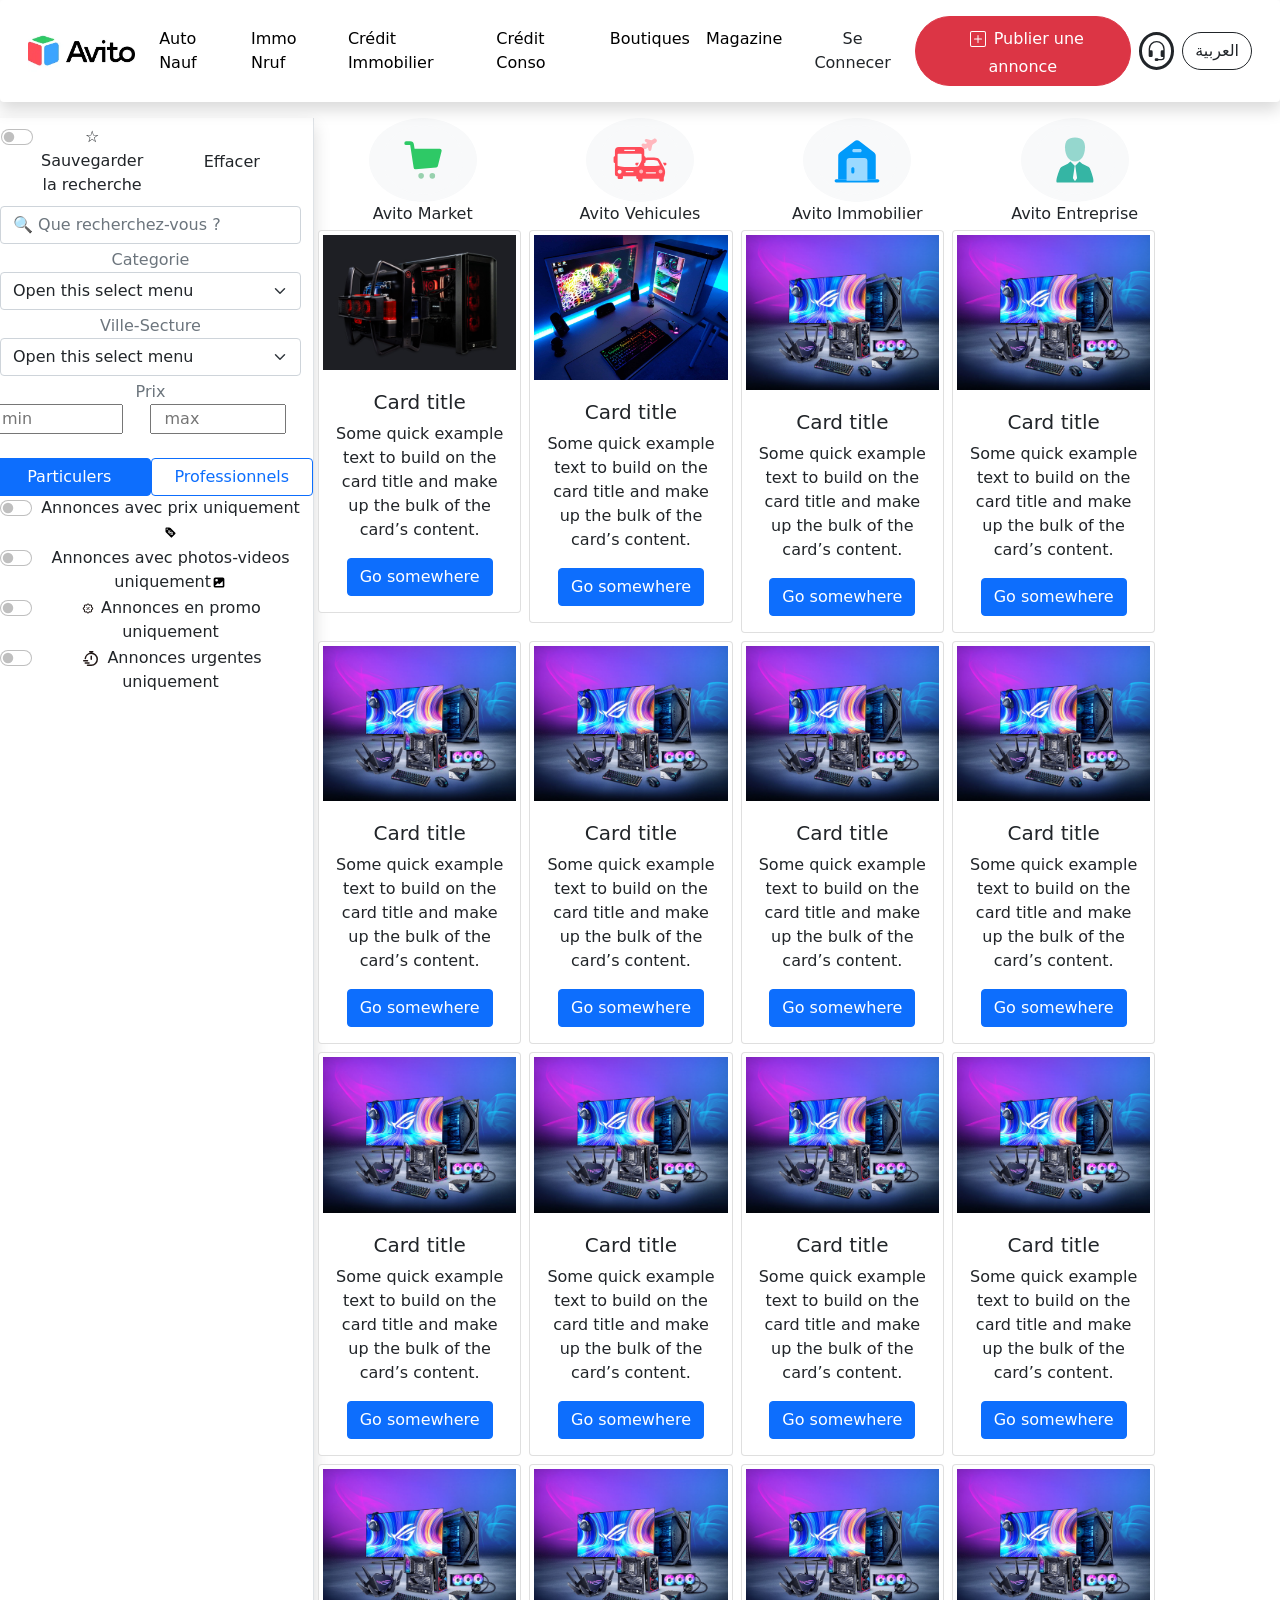
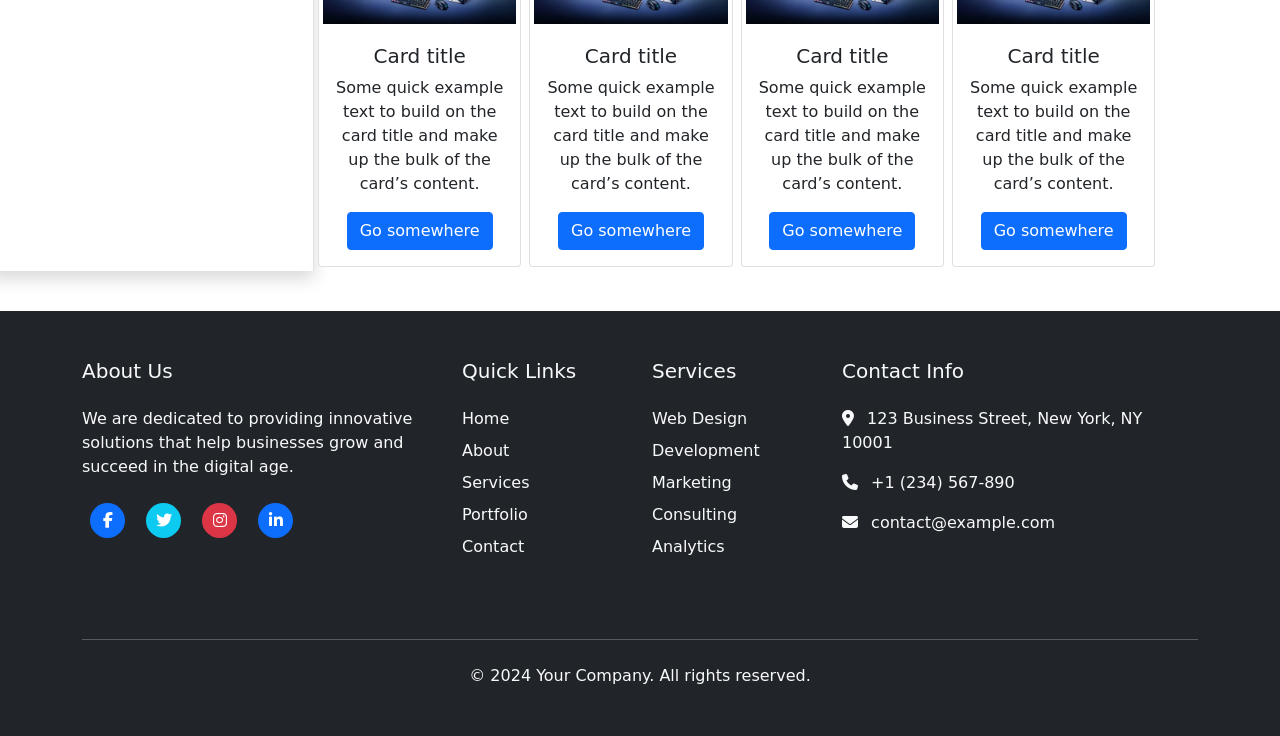
<file: index.html>
<!DOCTYPE html>
<html lang="en">

<head>
    <meta charset="UTF-8">
    <meta name="viewport" content="width=device-width, initial-scale=1.0">
    <title>Home page</title>
    <link rel="stylesheet" href="css/bootstrap.min.css">
    <link href="https://cdnjs.cloudflare.com/ajax/libs/font-awesome/6.4.2/css/all.min.css" rel="stylesheet">
    <link rel="stylesheet" href="css/styles.css">
</head>

<body>
    <nav class="navbar navbar-expand-xl shadow p-3 mb-3 rounded sticky-top" style="background-color: white;">
        <div class="container-fluid ">
            <a class="navbar-brand " href="#"><img src="images/avito.webp" alt="logo" style="height: 50px;">
            </a>
            <button class="navbar-toggler" type="button" data-bs-toggle="collapse" data-bs-target="#navbarScroll"
                aria-controls="navbarScroll" aria-expanded="false" aria-label="Toggle navigation">
                <span class="navbar-toggler-icon">
                    <svg xmlns="http://www.w3.org/2000/svg" width="100%" height="100%" fill="currentColor"
                        class="bi bi-list" viewBox="0 0 16 16">
                        <path fill-rule="evenodd"
                            d="M2.5 12a.5.5 0 0 1 .5-.5h10a.5.5 0 0 1 0 1H3a.5.5 0 0 1-.5-.5m0-4a.5.5 0 0 1 .5-.5h10a.5.5 0 0 1 0 1H3a.5.5 0 0 1-.5-.5m0-4a.5.5 0 0 1 .5-.5h10a.5.5 0 0 1 0 1H3a.5.5 0 0 1-.5-.5" />
                    </svg></span>
            </button>
            <div class="collapse navbar-collapse" id="navbarScroll">
                <ul class="navbar-nav me-auto my-2 my-lg-0 navbar-nav-scroll" style="--bs-scroll-height: 100px;">
                    <li class="nav-item">
                        <a class="nav-link link-black" href="#">Auto Nauf</a>
                    </li>
                    <li class="nav-item ">
                        <a class="nav-link link-black" href="#">Immo Nruf</a>
                    </li>
                    <li class="nav-item">
                        <a class="nav-link link-black" href="#">Crédit Immobilier </a>
                    </li>
                    <li class="nav-item">
                        <a class="nav-link link-black" href="#">Crédit Conso</a>
                    </li>
                    <li class="nav-item">
                        <a class="nav-link link-black " href="#">Boutiques</a>
                    </li>
                    <li class="nav-item">
                        <a class="nav-link link-black" href="#">Magazine</a>
                    </li>
                </ul>
                <button type="button" class="btn">Se Connecer</button>
                <button type="button" class="btn btn-danger rounded-pill">
                    <svg xmlns="http://www.w3.org/2000/svg" width="16" height="16" fill="currentColor"
                        class="bi bi-plus-square m-2" viewBox="0 0 16 16">
                        <path
                            d="M14 1a1 1 0 0 1 1 1v12a1 1 0 0 1-1 1H2a1 1 0 0 1-1-1V2a1 1 0 0 1 1-1zM2 0a2 2 0 0 0-2 2v12a2 2 0 0 0 2 2h12a2 2 0 0 0 2-2V2a2 2 0 0 0-2-2z" />
                        <path
                            d="M8 4a.5.5 0 0 1 .5.5v3h3a.5.5 0 0 1 0 1h-3v3a.5.5 0 0 1-1 0v-3h-3a.5.5 0 0 1 0-1h3v-3A.5.5 0 0 1 8 4" />
                    </svg>Publier une annonce</button>
                <div class="rounded-circle p-1 m-2" style="border:solid ; width: 36px;">
                    <svg xmlns="http://www.w3.org/2000/svg" fill="currentColor" class="bi bi-headset"
                        viewBox="0 0 16 16">
                        <path
                            d="M8 1a5 5 0 0 0-5 5v1h1a1 1 0 0 1 1 1v3a1 1 0 0 1-1 1H3a1 1 0 0 1-1-1V6a6 6 0 1 1 12 0v6a2.5 2.5 0 0 1-2.5 2.5H9.366a1 1 0 0 1-.866.5h-1a1 1 0 1 1 0-2h1a1 1 0 0 1 .866.5H11.5A1.5 1.5 0 0 0 13 12h-1a1 1 0 0 1-1-1V8a1 1 0 0 1 1-1h1V6a5 5 0 0 0-5-5" />
                    </svg>
                </div>
                <div>
                    <button type="button" class="btn btn-outline-dark rounded-pill">العربية</button>
                </div>
            </div>
        </div>
    </nav>
    <div class="text-center pb-3">
        <div class="row">
            <div class="col-sm-12 col-lg-3 border-end shadow">
                <form>
                    <div class="row">
                        <button for="checkNativeSwitch" type="button" class="btn col-6">
                            <div class="form-check form-switch">
                                <input class="form-check-input" type="checkbox" value="" id="checkNativeSwitch" switch>
                                <label class="form-check-label" for="checkNativeSwitch">
                                    ☆ Sauvegarder la recherche
                                </label>
                            </div>
                        </button>
                        <button type="reset" class="btn col-6">Effacer</button>
                    </div>
                    <input class="form-control" list="datalistOptions" id="exampleDataList"
                        placeholder="🔍︎ Que recherchez-vous ?">
                    <datalist id="datalistOptions">
                        <option value="Vehicules">
                        <option value="Immobilier">
                        <option value="Entreprise">
                        <option value="Electronic">
                        <option value="Sale">
                    </datalist>
                    <div>
                        <label for="select1" class="form-text fs-6">Categorie</label>
                        <select class="form-select" aria-label="Default select example" id="select1">
                            <option selected>Open this select menu</option>
                            <option value="1">One</option>
                            <option value="2">Two</option>
                            <option value="3">Three</option>
                        </select>
                    </div>
                    <div>
                        <label for="select2" class="form-text fs-6">Ville-Secture</label>
                        <select class="form-select" aria-label="Default select example" id="select2">
                            <option selected>Open this select menu</option>
                            <option value="1">One</option>
                            <option value="2">Two</option>
                            <option value="3">Three</option>
                        </select>
                    </div>
                    <label for="Price" class="form-text fs-6">Prix</label><br>
                    <div class="row">
                        <input type="number" name="Prix" id="Price" min="0" placeholder="min" class="col-5">
                        <div class="col-1"></div>
                        <input type="number" name="Prix" id="Price" max="100000000" placeholder="max" class=" col-5">
                    </div>
                    <br>
                    <div class="row">
                        <input type="radio" class="btn-check col-sm-11 col-lg-6" name="options-outlined"
                            id="success-outlined" autocomplete="off" checked>
                        <label class="btn btn-outline-primary col-sm-11 col-lg-6"
                            for="success-outlined">Particulers</label>
                        <input type="radio" class="btn-check col-sm-11 col-lg-6" name="options-outlined"
                            id="danger-outlined" autocomplete="off">
                        <label class="btn btn-outline-primary col-sm-11 col-lg-6"
                            for="danger-outlined">Professionnels</label>
                    </div>
                    <div class="form-check form-switch">
                        <input class="form-check-input" type="checkbox" value="" id="Annonces-avec-prix-uniquement"
                            switch>
                        <label class="form-check-label" for="Annonces-avec-prix-uniquement">
                            Annonces avec prix uniquement <img src="images/adparam_price.svg" style="width: 6%;"
                                alt="tage">
                        </label>
                    </div>
                    <div class="form-check form-switch">
                        <input class="form-check-input" type="checkbox" value=""
                            id="Annonces avec photos-videos uniquement" switch>
                        <label class="form-check-label" for="Annonces avec photos-videos uniquement">
                            Annonces avec photos-videos uniquement<img src="images/adparam_image.svg" style="width: 6%;"
                                alt="tage">
                        </label>
                    </div>
                    <div class="form-check form-switch">
                        <input class="form-check-input" type="checkbox" value="" id="Annonces en promo uniquement"
                            switch>
                        <label class="form-check-label" for="Annonces en promo uniquement"><img
                                src="images/adparam_discount.svg" style="width: 6%;" alt="tage">
                            Annonces en promo uniquement
                        </label>
                    </div>
                    <div class="form-check form-switch">
                        <input class="form-check-input" type="checkbox" value="" id="Annonces urgentes uniquement"
                            switch>
                        <label class="form-check-label" for="Annonces urgentes uniquement">
                            <img src="images/adparam_urgent.svg" alt="">
                            Annonces urgentes uniquement
                        </label>
                    </div>
                </form>
            </div>
            <div class="col-sm-12 col-lg-8">
                <div class="row">
                    <div class="col-3 rounded">
                        <div class=" btn btn-light
                        rounded-circle">
                            <button type=" button" class="btn btn-light rounded-circle">
                                <img src="images/market.svg" alt="market">
                        </div>
                        <br><span>Avito Market</span>
                        </button>
                    </div>
                    <div class="col-3">
                        <div class="btn btn-light rounded-circle"><button type="button"
                                class="btn btn-light rounded-circle"><img src="images/vehicules.svg" alt="vehicules">
                        </div>
                        <br>Avito Vehicules</span>
                        </button>
                    </div>
                    <div class="rounded-circle col-3">
                        <div class="btn btn-light rounded-circle"><button type="button"
                                class="btn btn-light rounded-circle"><img src="images/Immobilier.svg" alt="Immobilier">
                        </div><br><span>Avito Immobilier</span>
                        </button>
                    </div>
                    <div class="rounded-circle col-3">
                        <div class="btn btn-light rounded-circle"><button type="button"
                                class="btn btn-light rounded-circle"><img src="images/Entreprise.svg" alt="Entreprise">
                        </div><br><span>Avito Entreprise</span>
                        </button>
                    </div>
                    <div class="row">
                        <div class="col-xs-12 col-sm-5 p-1 col-lg-4 col-xl-3 ">
                            <div class="card">
                                <img src="images/gaming-desktops-2025.jpg"
                                    class="card-img-top col-xs-12 col-sm-5 p-1 col-lg-4 col-xl-3" alt="...">
                                <div class="card-body">
                                    <h5 class="card-title">Card title</h5>
                                    <p class="card-text">Some quick example text to build on the card title and make up
                                        the bulk
                                        of
                                        the
                                        card’s content.</p>
                                    <a href="html/product.html" class="btn btn-primary">Go somewhere</a>
                                </div>
                            </div>
                        </div>
                        <div class="col-xs-12 col-sm-5 p-1 col-lg-4 col-xl-3 ">
                            <div class="card">
                                <img src="images/PC-gaming-scaled.jpg"
                                    class="card-img-top col-xs-12 col-sm-5 p-1 col-lg-4 col-xl-3" alt="...">
                                <div class="card-body">
                                    <h5 class="card-title">Card title</h5>
                                    <p class="card-text">Some quick example text to build on the card title and make up
                                        the bulk
                                        of
                                        the
                                        card’s content.</p>
                                    <a href="html/product.html" class="btn btn-primary">Go somewhere</a>
                                </div>
                            </div>
                        </div>
                        <div class="col-xs-12 col-sm-5 p-1 col-lg-4 col-xl-3 ">
                            <div class="card">
                                <img src="images/gaming-pc-powered-by-asus-header.jpg"
                                    class="card-img-top col-xs-12 col-sm-5 p-1 col-lg-4 col-xl-3" alt="...">
                                <div class="card-body">
                                    <h5 class="card-title">Card title</h5>
                                    <p class="card-text">Some quick example text to build on the card title and make up
                                        the bulk
                                        of
                                        the
                                        card’s content.</p>
                                    <a href="html/product.html" class="btn btn-primary">Go somewhere</a>
                                </div>
                            </div>
                        </div>
                        <div class="col-xs-12 col-sm-5 p-1 col-lg-4 col-xl-3 ">
                            <div class="card">
                                <img src="images/gaming-pc-powered-by-asus-header.jpg"
                                    class="card-img-top col-xs-12 col-sm-5 p-1 col-lg-4 col-xl-3" alt="...">
                                <div class="card-body">
                                    <h5 class="card-title">Card title</h5>
                                    <p class="card-text">Some quick example text to build on the card title and make up
                                        the bulk
                                        of
                                        the
                                        card’s content.</p>
                                    <a href="html/product.html" class="btn btn-primary">Go somewhere</a>
                                </div>
                            </div>
                        </div>
                        <div class="col-xs-12 col-sm-5 p-1 col-lg-4 col-xl-3">
                            <div class="card">
                                <img src="images/gaming-pc-powered-by-asus-header.jpg"
                                    class="card-img-top col-xs-12 col-sm-5 p-1 col-lg-4 col-xl-3" alt="...">
                                <div class="card-body">
                                    <h5 class="card-title">Card title</h5>
                                    <p class="card-text">Some quick example text to build on the card title and make up
                                        the bulk
                                        of
                                        the
                                        card’s content.</p>
                                    <a href="html/product.html" class="btn btn-primary">Go somewhere</a>
                                </div>
                            </div>
                        </div>
                        <div class="col-xs-12 col-sm-5 p-1 col-lg-4 col-xl-3 ">
                            <div class="card">
                                <img src="images/gaming-pc-powered-by-asus-header.jpg"
                                    class="card-img-top col-xs-12 col-sm-5 p-1 col-lg-4 col-xl-3" alt="...">
                                <div class="card-body">
                                    <h5 class="card-title">Card title</h5>
                                    <p class="card-text">Some quick example text to build on the card title and make up
                                        the bulk
                                        of
                                        the
                                        card’s content.</p>
                                    <a href="html/product.html" class="btn btn-primary">Go somewhere</a>
                                </div>
                            </div>
                        </div>
                        <div class="col-xs-12 col-sm-5 p-1 col-lg-4 col-xl-3">
                            <div class="card">
                                <img src="images/gaming-pc-powered-by-asus-header.jpg"
                                    class="card-img-top col-xs-12 col-sm-5 p-1 col-lg-4 col-xl-3 " alt="...">
                                <div class="card-body">
                                    <h5 class="card-title">Card title</h5>
                                    <p class="card-text">Some quick example text to build on the card title and make up
                                        the bulk
                                        of
                                        the
                                        card’s content.</p>
                                    <a href="html/product.html" class="btn btn-primary">Go somewhere</a>
                                </div>
                            </div>
                        </div>
                        <div class="col-xs-12 col-sm-5 p-1 col-lg-4 col-xl-3">
                            <div class="card">
                                <img src="images/gaming-pc-powered-by-asus-header.jpg"
                                    class="card-img-top col-xs-12 col-sm-5 p-1 col-lg-4 col-xl-3 " alt="...">
                                <div class="card-body">
                                    <h5 class="card-title">Card title</h5>
                                    <p class="card-text">Some quick example text to build on the card title and make up
                                        the bulk
                                        of
                                        the
                                        card’s content.</p>
                                    <a href="html/product.html" class="btn btn-primary">Go somewhere</a>
                                </div>
                            </div>
                        </div>
                        <div class="col-xs-12 col-sm-5 p-1 col-lg-4 col-xl-3">
                            <div class="card">
                                <img src="images/gaming-pc-powered-by-asus-header.jpg"
                                    class="card-img-top col-xs-12 col-sm-5 p-1 col-lg-4 col-xl-3 " alt="...">
                                <div class="card-body">
                                    <h5 class="card-title">Card title</h5>
                                    <p class="card-text">Some quick example text to build on the card title and make up
                                        the bulk
                                        of
                                        the
                                        card’s content.</p>
                                    <a href="html/product.html" class="btn btn-primary">Go somewhere</a>
                                </div>
                            </div>
                        </div>
                        <div class="col-xs-12 col-sm-5 p-1 col-lg-4 col-xl-3">
                            <div class="card">
                                <img src="images/gaming-pc-powered-by-asus-header.jpg"
                                    class="card-img-top col-xs-12 col-sm-5 p-1 col-lg-4 col-xl-3 " alt="...">
                                <div class="card-body">
                                    <h5 class="card-title">Card title</h5>
                                    <p class="card-text">Some quick example text to build on the card title and make up
                                        the bulk
                                        of
                                        the
                                        card’s content.</p>
                                    <a href="html/product.html" class="btn btn-primary">Go somewhere</a>
                                </div>
                            </div>
                        </div>
                        <div class="col-xs-12 col-sm-5 p-1 col-lg-4 col-xl-3">
                            <div class="card">
                                <img src="images/gaming-pc-powered-by-asus-header.jpg"
                                    class="card-img-top col-xs-12 col-sm-5 p-1 col-lg-4 col-xl-3 " alt="...">
                                <div class="card-body">
                                    <h5 class="card-title">Card title</h5>
                                    <p class="card-text">Some quick example text to build on the card title and make up
                                        the bulk
                                        of
                                        the
                                        card’s content.</p>
                                    <a href="html/product.html" class="btn btn-primary">Go somewhere</a>
                                </div>
                            </div>
                        </div>
                        <div class="col-xs-12 col-sm-5 p-1 col-lg-4 col-xl-3">
                            <div class="card">
                                <img src="images/gaming-pc-powered-by-asus-header.jpg"
                                    class="card-img-top col-xs-12 col-sm-5 p-1 col-lg-4 col-xl-3 " alt="...">
                                <div class="card-body">
                                    <h5 class="card-title">Card title</h5>
                                    <p class="card-text">Some quick example text to build on the card title and make up
                                        the bulk
                                        of
                                        the
                                        card’s content.</p>
                                    <a href="html/product.html" class="btn btn-primary">Go somewhere</a>
                                </div>
                            </div>
                        </div>
                        <div class="col-xs-12 col-sm-5 p-1 col-lg-4 col-xl-3">
                            <div class="card">
                                <img src="images/gaming-pc-powered-by-asus-header.jpg"
                                    class="card-img-top col-xs-12 col-sm-5 p-1 col-lg-4 col-xl-3 " alt="...">
                                <div class="card-body">
                                    <h5 class="card-title">Card title</h5>
                                    <p class="card-text">Some quick example text to build on the card title and make up
                                        the bulk
                                        of
                                        the
                                        card’s content.</p>
                                    <a href="html/product.html" class="btn btn-primary">Go somewhere</a>
                                </div>
                            </div>
                        </div>
                        <div class="col-xs-12 col-sm-5 p-1 col-lg-4 col-xl-3">
                            <div class="card">
                                <img src="images/gaming-pc-powered-by-asus-header.jpg"
                                    class="card-img-top col-xs-12 col-sm-5 p-1 col-lg-4 col-xl-3 " alt="...">
                                <div class="card-body">
                                    <h5 class="card-title">Card title</h5>
                                    <p class="card-text">Some quick example text to build on the card title and make up
                                        the bulk
                                        of
                                        the
                                        card’s content.</p>
                                    <a href="html/product.html" class="btn btn-primary">Go somewhere</a>
                                </div>
                            </div>
                        </div>
                        <div class="col-xs-12 col-sm-5 p-1 col-lg-4 col-xl-3">
                            <div class="card">
                                <img src="images/gaming-pc-powered-by-asus-header.jpg"
                                    class="card-img-top col-xs-12 col-sm-5 p-1 col-lg-4 col-xl-3 " alt="...">
                                <div class="card-body">
                                    <h5 class="card-title">Card title</h5>
                                    <p class="card-text">Some quick example text to build on the card title and make up
                                        the bulk
                                        of
                                        the
                                        card’s content.</p>
                                    <a href="html/product.html" class="btn btn-primary">Go somewhere</a>
                                </div>
                            </div>
                        </div>
                        <div class="col-xs-12 col-sm-5 p-1 col-lg-4 col-xl-3">
                            <div class="card">
                                <img src="images/gaming-pc-powered-by-asus-header.jpg"
                                    class="card-img-top col-xs-12 col-sm-5 p-1 col-lg-4 col-xl-3 " alt="...">
                                <div class="card-body">
                                    <h5 class="card-title">Card title</h5>
                                    <p class="card-text">Some quick example text to build on the card title and make up
                                        the bulk
                                        of
                                        the
                                        card’s content.</p>
                                    <a href="html/product.html" class="btn btn-primary">Go somewhere</a>
                                </div>
                            </div>
                        </div>
                    </div>
                </div>
            </div>
        </div>
    </div>
    <footer class="bg-dark text-light py-5 mt-4 ">
        <div class="container">
            <div class="row g-4">
                <div class="col-lg-4 col-md-6">
                    <h5 class="mb-4">About Us</h5>
                    <p class="mb-4">We are dedicated to providing innovative solutions that help businesses grow and
                        succeed
                        in the digital age.</p>
                    <div class="social-links">
                        <a href="#" class="social-icon bg-primary"><i class="fab fa-facebook-f"></i></a>
                        <a href="#" class="social-icon bg-info"><i class="fab fa-twitter"></i></a>
                        <a href="#" class="social-icon bg-danger"><i class="fab fa-instagram"></i></a>
                        <a href="#" class="social-icon bg-primary"><i class="fab fa-linkedin-in"></i></a>
                    </div>
                </div>
                <div class="col-lg-2 col-md-6">
                    <h5 class="mb-4">Quick Links</h5>
                    <ul class="list-unstyled">
                        <li class="mb-2"><a href="#" class="footer-link">Home</a></li>
                        <li class="mb-2"><a href="#" class="footer-link">About</a></li>
                        <li class="mb-2"><a href="#" class="footer-link">Services</a></li>
                        <li class="mb-2"><a href="#" class="footer-link">Portfolio</a></li>
                        <li class="mb-2"><a href="#" class="footer-link">Contact</a></li>
                    </ul>
                </div>
                <div class="col-lg-2 col-md-6">
                    <h5 class="mb-4">Services</h5>
                    <ul class="list-unstyled">
                        <li class="mb-2"><a href="#" class="footer-link">Web Design</a></li>
                        <li class="mb-2"><a href="#" class="footer-link">Development</a></li>
                        <li class="mb-2"><a href="#" class="footer-link">Marketing</a></li>
                        <li class="mb-2"><a href="#" class="footer-link">Consulting</a></li>
                        <li class="mb-2"><a href="#" class="footer-link">Analytics</a></li>
                    </ul>
                </div>
                <div class="col-lg-4 col-md-6">
                    <h5 class="mb-4">Contact Info</h5>
                    <ul class="list-unstyled">
                        <li class="mb-3">
                            <i class="fas fa-map-marker-alt me-2"></i>
                            123 Business Street, New York, NY 10001
                        </li>
                        <li class="mb-3">
                            <i class="fas fa-phone me-2"></i>
                            <a href="tel:+1234567890" class="footer-link">+1 (234) 567-890</a>
                        </li>
                        <li class="mb-3">
                            <i class="fas fa-envelope me-2"></i>
                            <a href="mailto:contact@example.com" class="footer-link">contact@example.com</a>
                        </li>
                    </ul>
                </div>
            </div>
            <div class="row mt-5">
                <div class="col-12">
                    <hr class="mb-4">
                    <div class="text-center">
                        <p class="mb-0">&copy; 2024 Your Company. All rights reserved.</p>
                    </div>
                </div>
            </div>
        </div>
    </footer>
    <script src="js/bootstrap.min.js"></script>
</body>

</html>
</file>
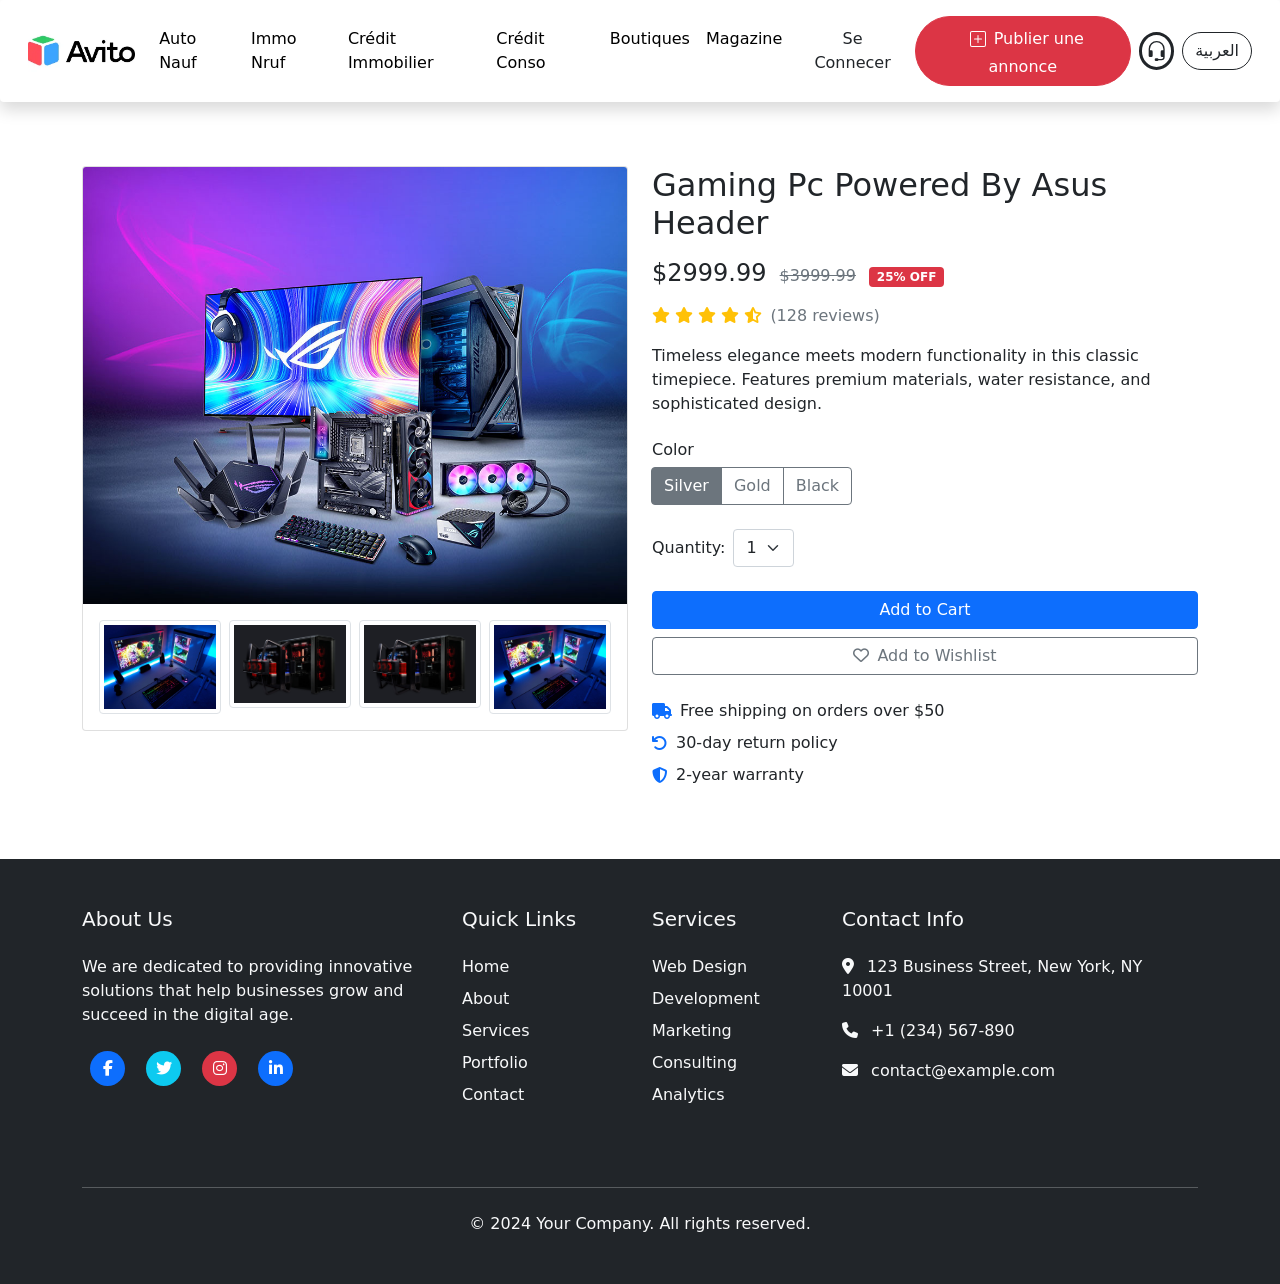
<file: html/product.html>
<!DOCTYPE html>
<html lang="en">

<head>
    <meta charset="UTF-8">
    <meta name="viewport" content="width=device-width, initial-scale=1.0">
    <title>Document</title>
    <link rel="stylesheet" href="../css/bootstrap.min.css">
    <link href="https://cdnjs.cloudflare.com/ajax/libs/font-awesome/6.4.2/css/all.min.css" rel="stylesheet">
    <link rel="stylesheet" href="../css/styles.css">
</head>

<body>
    <nav class="navbar navbar-expand-xl shadow p-3 mb-3 rounded sticky-top" style="background-color: white;">
        <div class="container-fluid ">
            <a class="navbar-brand " href="../index.html"><img src="../images/avito.webp" alt="logo" style="height: 50px;">
            </a>
            <button class="navbar-toggler" type="button" data-bs-toggle="collapse" data-bs-target="#navbarScroll"
                aria-controls="navbarScroll" aria-expanded="false" aria-label="Toggle navigation">
                <span class="navbar-toggler-icon">
                    <svg xmlns="http://www.w3.org/2000/svg" width="100%" height="100%" fill="currentColor"
                        class="bi bi-list" viewBox="0 0 16 16">
                        <path fill-rule="evenodd"
                            d="M2.5 12a.5.5 0 0 1 .5-.5h10a.5.5 0 0 1 0 1H3a.5.5 0 0 1-.5-.5m0-4a.5.5 0 0 1 .5-.5h10a.5.5 0 0 1 0 1H3a.5.5 0 0 1-.5-.5m0-4a.5.5 0 0 1 .5-.5h10a.5.5 0 0 1 0 1H3a.5.5 0 0 1-.5-.5" />
                    </svg></span>
            </button>
            <div class="collapse navbar-collapse" id="navbarScroll">
                <ul class="navbar-nav me-auto my-2 my-lg-0 navbar-nav-scroll" style="--bs-scroll-height: 100px;">
                    <li class="nav-item">
                        <a class="nav-link link-black" href="#">Auto Nauf</a>
                    </li>
                    <li class="nav-item ">
                        <a class="nav-link link-black" href="#">Immo Nruf</a>
                    </li>
                    <li class="nav-item">
                        <a class="nav-link link-black" href="#">Crédit Immobilier </a>
                    </li>
                    <li class="nav-item">
                        <a class="nav-link link-black" href="#">Crédit Conso</a>
                    </li>
                    <li class="nav-item">
                        <a class="nav-link link-black " href="#">Boutiques</a>
                    </li>
                    <li class="nav-item">
                        <a class="nav-link link-black" href="#">Magazine</a>
                    </li>
                </ul>
                <button type="button" class="btn">Se Connecer</button>
                <button type="button" class="btn btn-danger rounded-pill">
                    <svg xmlns="http://www.w3.org/2000/svg" width="16" height="16" fill="currentColor"
                        class="bi bi-plus-square m-2" viewBox="0 0 16 16">
                        <path
                            d="M14 1a1 1 0 0 1 1 1v12a1 1 0 0 1-1 1H2a1 1 0 0 1-1-1V2a1 1 0 0 1 1-1zM2 0a2 2 0 0 0-2 2v12a2 2 0 0 0 2 2h12a2 2 0 0 0 2-2V2a2 2 0 0 0-2-2z" />
                        <path
                            d="M8 4a.5.5 0 0 1 .5.5v3h3a.5.5 0 0 1 0 1h-3v3a.5.5 0 0 1-1 0v-3h-3a.5.5 0 0 1 0-1h3v-3A.5.5 0 0 1 8 4" />
                    </svg>Publier une annonce</button>
                <div class="rounded-circle p-1 m-2" style="border:solid ; width: 36px;">
                    <svg xmlns="http://www.w3.org/2000/svg" fill="currentColor" class="bi bi-headset"
                        viewBox="0 0 16 16">
                        <path
                            d="M8 1a5 5 0 0 0-5 5v1h1a1 1 0 0 1 1 1v3a1 1 0 0 1-1 1H3a1 1 0 0 1-1-1V6a6 6 0 1 1 12 0v6a2.5 2.5 0 0 1-2.5 2.5H9.366a1 1 0 0 1-.866.5h-1a1 1 0 1 1 0-2h1a1 1 0 0 1 .866.5H11.5A1.5 1.5 0 0 0 13 12h-1a1 1 0 0 1-1-1V8a1 1 0 0 1 1-1h1V6a5 5 0 0 0-5-5" />
                    </svg>
                </div>
                <div>
                    <button type="button" class="btn btn-outline-dark rounded-pill">العربية</button>
                </div>
            </div>
        </div>
    </nav>

    <div class="container py-5">
        <div class="row">
            <!-- Product Images -->
            <div class="col-md-6 mb-4">
                <div class="card">
                    <img src="../images/gaming-pc-powered-by-asus-header.jpg" class="card-img-top" alt="Product Image">
                    <div class="card-body">
                        <div class="row g-2">
                            <div class="col-3">
                                <img src="../images/PC-gaming-scaled.jpg" class="img-thumbnail" alt="Thumbnail 1">
                            </div>
                            <div class="col-3">
                                <img src="../images/gaming-desktops-2025.jpg" class="img-thumbnail" alt="Thumbnail 2">
                            </div>
                            <div class="col-3">
                                <img src="../images/gaming-desktops-2025.jpg" class="img-thumbnail" alt="Thumbnail 3">
                            </div>
                            <div class="col-3">
                                <img src="../images/PC-gaming-scaled.jpg" class="img-thumbnail" alt="Thumbnail 4">
                            </div>
                        </div>
                    </div>
                </div>
            </div>

            <!-- Product Details -->
            <div class="col-md-6">
                <h1 class="h2 mb-3">Gaming Pc Powered By Asus Header</h1>
                <div class="mb-3">
                    <span class="h4 me-2">$2999.99</span>
                    <span class="text-muted text-decoration-line-through">$3999.99</span>
                    <span class="badge bg-danger ms-2">25% OFF</span>
                </div>

                <div class="mb-3">
                    <div class="d-flex align-items-center">
                        <div class="text-warning me-2">
                            <i class="fas fa-star"></i>
                            <i class="fas fa-star"></i>
                            <i class="fas fa-star"></i>
                            <i class="fas fa-star"></i>
                            <i class="fas fa-star-half-alt"></i>
                        </div>
                        <span class="text-muted">(128 reviews)</span>
                    </div>
                </div>

                <p class="mb-4">Timeless elegance meets modern functionality in this classic timepiece. Features premium
                    materials, water resistance, and sophisticated design.</p>

                <!-- Color Selection -->
                <div class="mb-4">
                    <h6 class="mb-2">Color</h6>
                    <div class="btn-group" role="group">
                        <input type="radio" class="btn-check" name="color" id="silver" checked>
                        <label class="btn btn-outline-secondary" for="silver">Silver</label>
                        <input type="radio" class="btn-check" name="color" id="gold">
                        <label class="btn btn-outline-secondary" for="gold">Gold</label>
                        <input type="radio" class="btn-check" name="color" id="black">
                        <label class="btn btn-outline-secondary" for="black">Black</label>
                    </div>
                </div>

                <!-- Quantity -->
                <div class="mb-4">
                    <div class="d-flex align-items-center">
                        <label class="me-2">Quantity:</label>
                        <select class="form-select w-auto">
                            <option>1</option>
                            <option>2</option>
                            <option>3</option>
                            <option>4</option>
                            <option>5</option>
                        </select>
                    </div>
                </div>

                <!-- Actions -->
                <div class="d-grid gap-2">
                    <button class="btn btn-primary" type="button">Add to Cart</button>
                    <button class="btn btn-outline-secondary" type="button">
                        <i class="far fa-heart me-2"></i>Add to Wishlist
                    </button>
                </div>

                <!-- Additional Info -->
                <div class="mt-4">
                    <div class="d-flex align-items-center mb-2">
                        <i class="fas fa-truck text-primary me-2"></i>
                        <span>Free shipping on orders over $50</span>
                    </div>
                    <div class="d-flex align-items-center mb-2">
                        <i class="fas fa-undo text-primary me-2"></i>
                        <span>30-day return policy</span>
                    </div>
                    <div class="d-flex align-items-center">
                        <i class="fas fa-shield-alt text-primary me-2"></i>
                        <span>2-year warranty</span>
                    </div>
                </div>
            </div>
        </div>
    </div>

    <footer class="bg-dark text-light py-5 mt-4 ">
        <div class="container">
            <div class="row g-4">
                <div class="col-lg-4 col-md-6">
                    <h5 class="mb-4">About Us</h5>
                    <p class="mb-4">We are dedicated to providing innovative solutions that help businesses grow and
                        succeed
                        in the digital age.</p>
                    <div class="social-links">
                        <a href="#" class="social-icon bg-primary"><i class="fab fa-facebook-f"></i></a>
                        <a href="#" class="social-icon bg-info"><i class="fab fa-twitter"></i></a>
                        <a href="#" class="social-icon bg-danger"><i class="fab fa-instagram"></i></a>
                        <a href="#" class="social-icon bg-primary"><i class="fab fa-linkedin-in"></i></a>
                    </div>
                </div>
                <div class="col-lg-2 col-md-6">
                    <h5 class="mb-4">Quick Links</h5>
                    <ul class="list-unstyled">
                        <li class="mb-2"><a href="#" class="footer-link">Home</a></li>
                        <li class="mb-2"><a href="#" class="footer-link">About</a></li>
                        <li class="mb-2"><a href="#" class="footer-link">Services</a></li>
                        <li class="mb-2"><a href="#" class="footer-link">Portfolio</a></li>
                        <li class="mb-2"><a href="#" class="footer-link">Contact</a></li>
                    </ul>
                </div>
                <div class="col-lg-2 col-md-6">
                    <h5 class="mb-4">Services</h5>
                    <ul class="list-unstyled">
                        <li class="mb-2"><a href="#" class="footer-link">Web Design</a></li>
                        <li class="mb-2"><a href="#" class="footer-link">Development</a></li>
                        <li class="mb-2"><a href="#" class="footer-link">Marketing</a></li>
                        <li class="mb-2"><a href="#" class="footer-link">Consulting</a></li>
                        <li class="mb-2"><a href="#" class="footer-link">Analytics</a></li>
                    </ul>
                </div>
                <div class="col-lg-4 col-md-6">
                    <h5 class="mb-4">Contact Info</h5>
                    <ul class="list-unstyled">
                        <li class="mb-3">
                            <i class="fas fa-map-marker-alt me-2"></i>
                            123 Business Street, New York, NY 10001
                        </li>
                        <li class="mb-3">
                            <i class="fas fa-phone me-2"></i>
                            <a href="tel:+1234567890" class="footer-link">+1 (234) 567-890</a>
                        </li>
                        <li class="mb-3">
                            <i class="fas fa-envelope me-2"></i>
                            <a href="mailto:contact@example.com" class="footer-link">contact@example.com</a>
                        </li>
                    </ul>
                </div>
            </div>
            <div class="row mt-5">
                <div class="col-12">
                    <hr class="mb-4">
                    <div class="text-center">
                        <p class="mb-0">&copy; 2024 Your Company. All rights reserved.</p>
                    </div>
                </div>
            </div>
        </div>
    </footer>

    <script src="../js/bootstrap.min.js"></script>
</body>

</html>
</file>
<file: css/styles.css>
.footer-link {
            color: #f8f9fa;
            text-decoration: none;
            transition: color 0.3s ease;
        }

        .footer-link:hover {
            color: #0d6efd;
        }

        .social-icon {
            width: 35px;
            height: 35px;
            line-height: 35px;
            border-radius: 50%;
            text-align: center;
            color: #fff;
            display: inline-block;
            margin: 0 8px;
            transition: all 0.3s ease;
        }

        .social-icon:hover {
            transform: translateY(-3px);
            color: #fff;
        }

        .link-black {
            color: black;
        }
</file>
